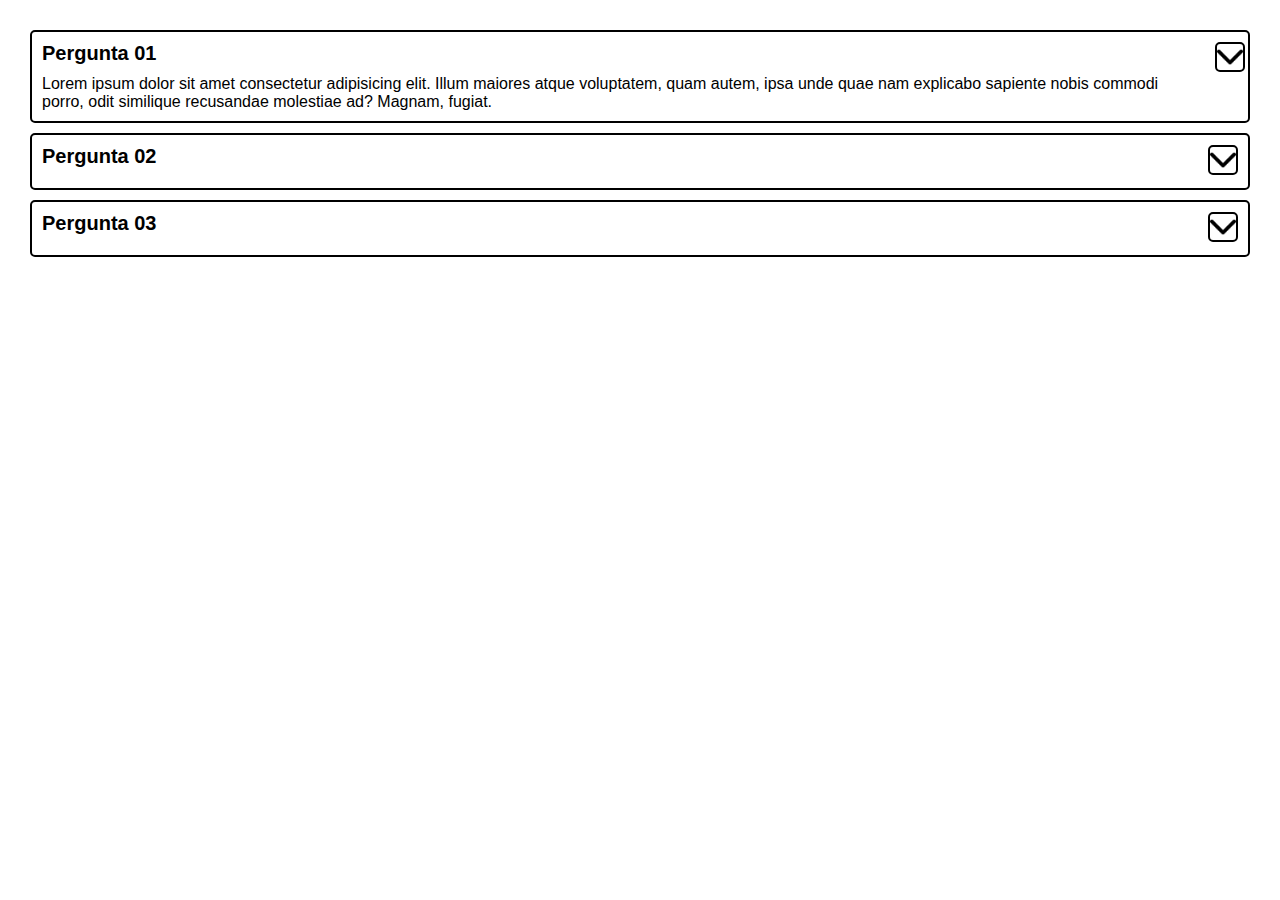
<file: accordion/index.html>
<!DOCTYPE html>
<html lang="pt-br">

<head>
  <meta charset="UTF-8">
  <meta http-equiv="X-UA-Compatible" content="IE=edge">
  <meta name="viewport" content="width=device-width, initial-scale=1.0">
  <title>Accordion</title>
  <link rel="stylesheet" href="style.css">
</head>

<body>
  <!--Accordion-->
  <div class="accordion active">
    <!--TITLE-->
    <div class="title js-accordion">
      <h3>Pergunta 01</h3>
      <p>Lorem ipsum dolor sit amet consectetur adipisicing elit. Illum maiores atque voluptatem, quam autem, ipsa unde
        quae nam explicabo sapiente nobis commodi porro, odit similique recusandae molestiae ad? Magnam, fugiat.
      </p>
    </div>

    <!--ICON-->
    <div class="icon button-accordion">
      <img src="img/arrow-down.png" alt="">
    </div>
  </div>
  <div class="accordion">
    <!--TITLE-->
    <div class="title js-accordion">
      <h3>Pergunta 02</h3>
      <p>Lorem ipsum dolor sit amet consectetur adipisicing elit. Illum maiores atque voluptatem, quam autem, ipsa unde
        quae nam explicabo sapiente nobis commodi porro, odit similique recusandae molestiae ad? Magnam, fugiat.
      </p>
    </div>

    <!--ICON-->
    <div class="icon button-accordion">
      <img src="img/arrow-down.png" alt="">
    </div>
  </div>
  <div class="accordion">
    <!--TITLE-->
    <div class="title js-accordion">
      <h3>Pergunta 03</h3>
      <p>Lorem ipsum dolor sit amet consectetur adipisicing elit. Illum maiores atque voluptatem, quam autem, ipsa unde
        quae nam explicabo sapiente nobis commodi porro, odit similique recusandae molestiae ad? Magnam, fugiat.
      </p>
    </div>

    <!--ICON-->
    <div class="icon button-accordion">
      <img src="img/arrow-down.png" alt="">
    </div>
  </div>

</body>
<script src="script.js"></script>

</html>
</file>
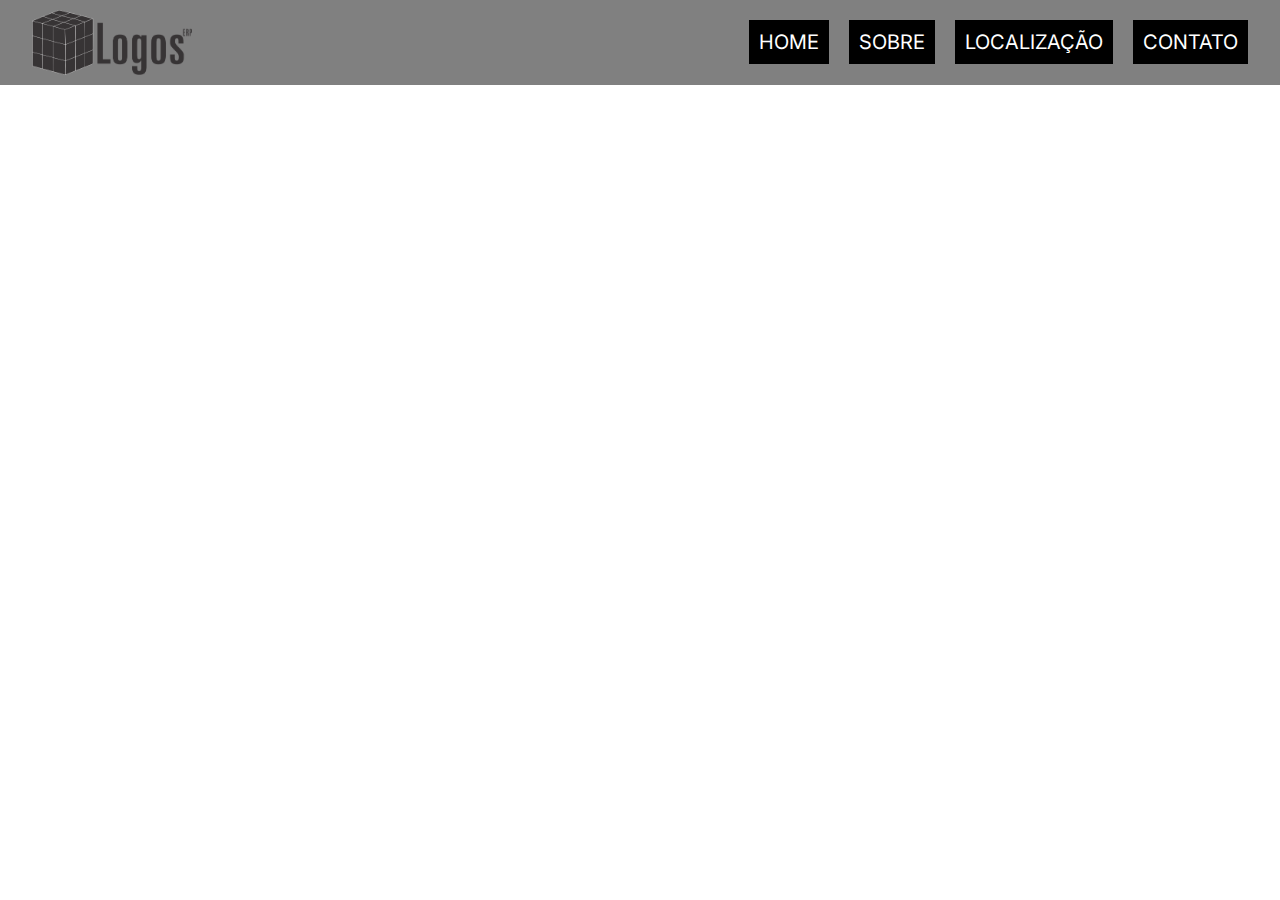
<file: menu-mobile/index.html>
<!DOCTYPE html>
<html lang="pt-br">

<head>
  <meta charset="UTF-8">
  <meta http-equiv="X-UA-Compatible" content="IE=edge">
  <meta name="viewport" content="width=device-width, initial-scale=1.0">
  <title>Menu Mobile</title>

  <!--FONTS-->
  <link rel="preconnect" href="https:/ /fonts.googleapis.com">
  <link rel="preconnect" href="https://fonts.gstatic.com" crossorigin>
  <link href="https://fonts.googleapis.com/css2?family=Inter:wght@400;700&family=Sora:wght@400;500;600&display=swap"
    rel="stylesheet">

  <!--CSS-->
  <link rel="stylesheet" href="style.css">
</head>


<body>

  <header class="header">
    <div class="container">
      <!--LOGO-->
      <a href="" class="logo">
        <img src="img/logo.png" alt="">
      </a>

      <!--MENU-->
      <nav class="menu">
        <ul>
          <li><a href="#">HOME</a></li>
          <li><a href="#">SOBRE</a></li>
          <li><a href="#">LOCALIZAÇÃO</a></li>
          <li><a href="#">CONTATO</a></li>
        </ul>
      </nav>

      <!--BTN MOBILE-->
      <button class="btn-mobile">
        <img class="icon-open" src="img/menu-open.svg" alt="">
        <img class="icon-closed" src="img/menu-close.svg" alt="">
      </button>

    </div>
  </header>
</body>
<!--SCRIPT JS-->
<script src="script.js"></script>

</html>
</file>
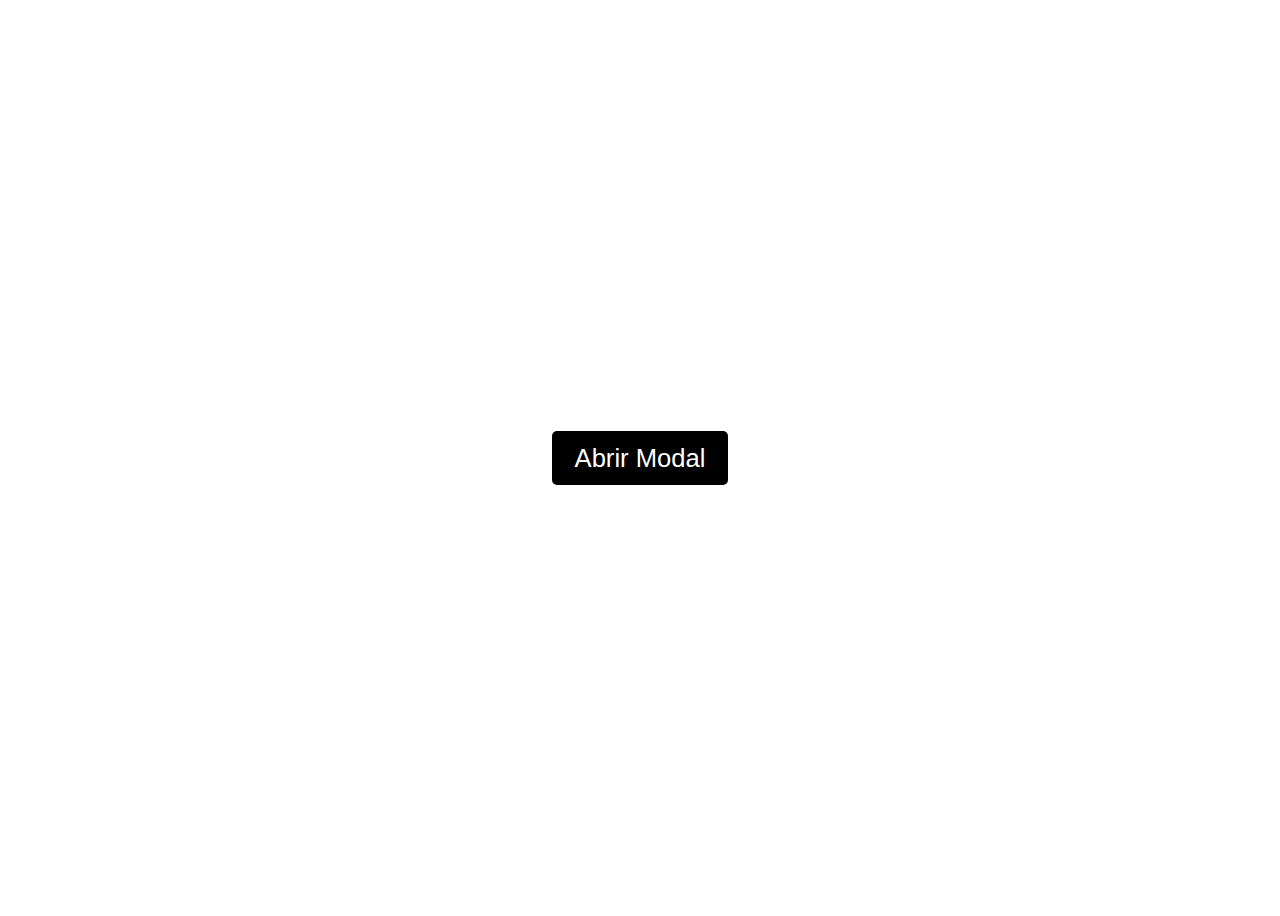
<file: modal/index.html>
<!DOCTYPE html>
<html lang="pt-br">

<head>
  <meta charset="UTF-8">
  <meta http-equiv="X-UA-Compatible" content="IE=edge">
  <meta name="viewport" content="width=device-width, initial-scale=1.0">
  <title>Modal</title>

  <link rel="stylesheet" href="style.css">
</head>

<body>
  <button class="js-open-modal">Abrir Modal</button>

  <div class="modal">
    <!--Camada transparente atrás do modal, pra dar a sensação que ele está em cima do conteúdo-->
    <div class="overlay"></div>

    <!--Conteúdo-->
    <div class="box">
      <button class="btn-close js-close-modal">Fechar</button>
      <h2>Conteúdo do modal</h2>
    </div>
  </div>
</body>
<script src="script.js"></script>

</html>
</file>
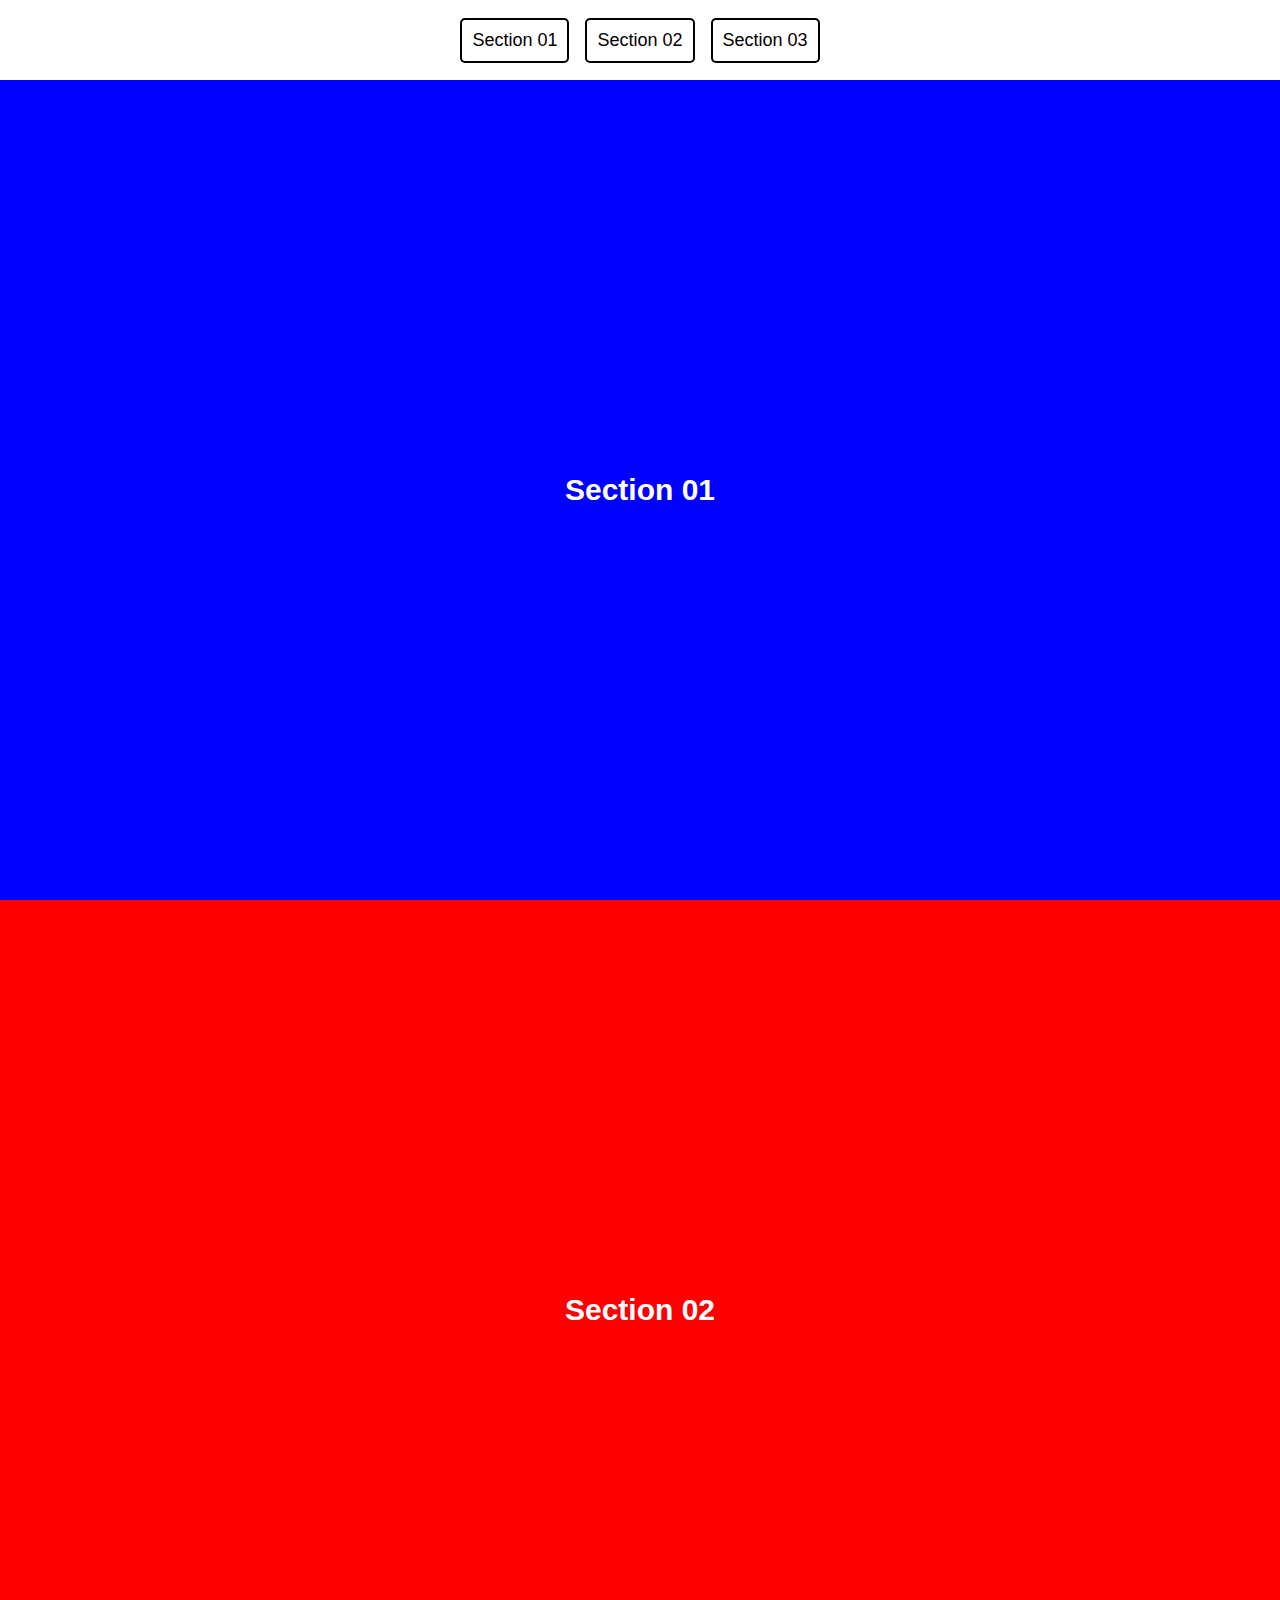
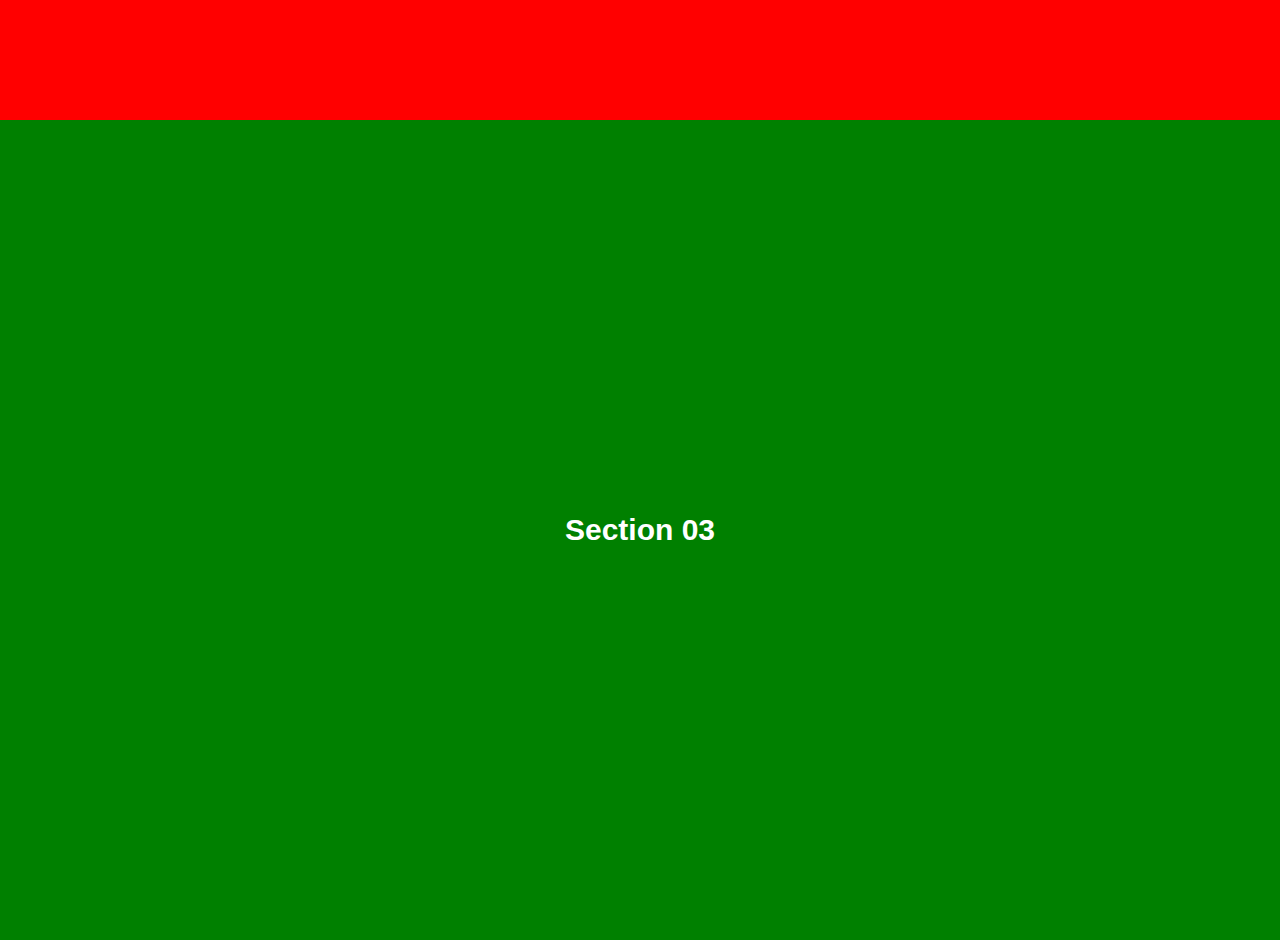
<file: navegacao-suave/index.html>
<!DOCTYPE html>
<html lang="pt-br">

<head>
  <meta charset="UTF-8">
  <meta http-equiv="X-UA-Compatible" content="IE=edge">
  <meta name="viewport" content="width=device-width, initial-scale=1.0">
  <title>Navegação Suave</title>

  <link rel="stylesheet" href="style.css">
</head>

<body>

  <header>
    <ul class="nav js-nav">
      <li><a href="#section-01">Section 01</a></li>
      <li><a href="#section-02">Section 02</a></li>
      <li><a href="#section-03">Section 03</a></li>
    </ul>
  </header>

  <section id="section-01" class="blue">
    <h1>Section 01</h1>
  </section>

  <section id="section-02" class="red">
    <h1>Section 02</h1>
  </section>

  <section id="section-03" class="green">
    <h1>Section 03</h1>
  </section>

</body>
<script src="script.js"></script>

</html>
</file>
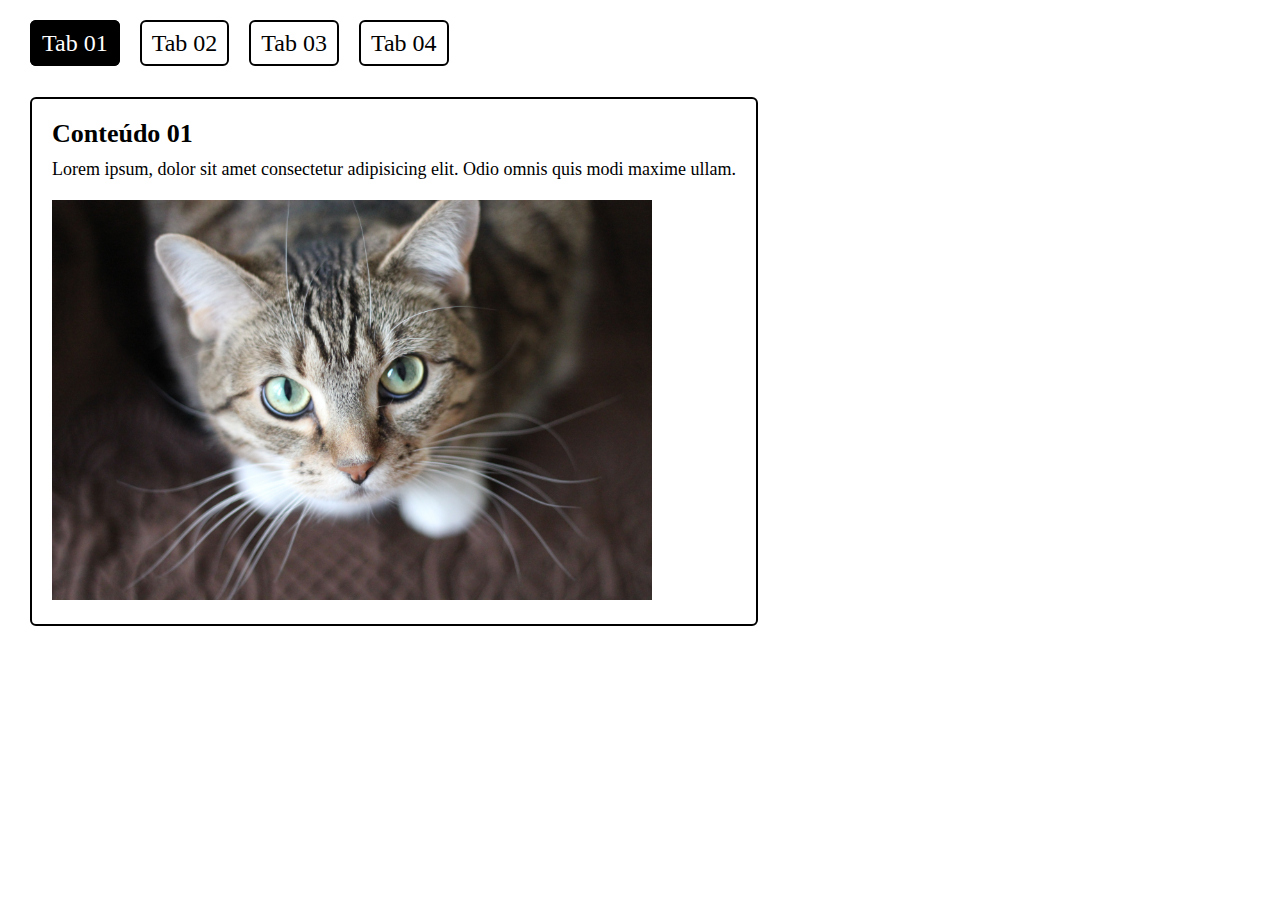
<file: navegacao-tabs/index.html>
<!DOCTYPE html>
<html lang="pt-br">

<head>
  <meta charset="UTF-8">
  <meta http-equiv="X-UA-Compatible" content="IE=edge">
  <meta name="viewport" content="width=device-width, initial-scale=1.0">
  <link rel="stylesheet" href="style.css">
  <title>Navegação em Tabs</title>
</head>

<body>
  <!--BOTÕES TAB-->
  <ul class="tabs-button js-tabs-button">
    <li><a href="" class="active">Tab 01</a></li>
    <li><a href="">Tab 02</a></li>
    <li><a href="">Tab 03</a></li>
    <li><a href="">Tab 04</a></li>
  </ul>

  <!--TABS PAINEL-->
  <div class="tabs-panel js-tabs-panel">
    <div class="content active">
      <h2>Conteúdo 01</h2>
      <p>Lorem ipsum, dolor sit amet consectetur adipisicing elit. Odio omnis quis modi maxime ullam.</p>
      <img src="img/cat.jpg" alt="">
    </div>
    <div style="color:red;" class="content">
      <h2>Conteúdo 02</h2>
      <p>Lorem ipsum, dolor sit amet consectetur adipisicing elit. Odio omnis quis modi maxime ullam.</p>
      <img src="img/dog.jpg" alt="">
    </div>
    <div style="color: blue;" class="content">
      <h2>Conteúdo 03</h2>
      <p>Lorem ipsum, dolor sit amet consectetur adipisicing elit. Odio omnis quis modi maxime ullam.</p>
      <img src="img/turtle.jfif" alt="">
    </div>
    <div style="color: green;" class="content">
      <h2>Conteúdo 04</h2>
      <p>Lorem ipsum, dolor sit amet consectetur adipisicing elit. Odio omnis quis modi maxime ullam.</p>
      <img src="img/lion.jpg" alt="">
    </div>
  </div>

</body>

<script src="script.js"></script>

</html>
</file>
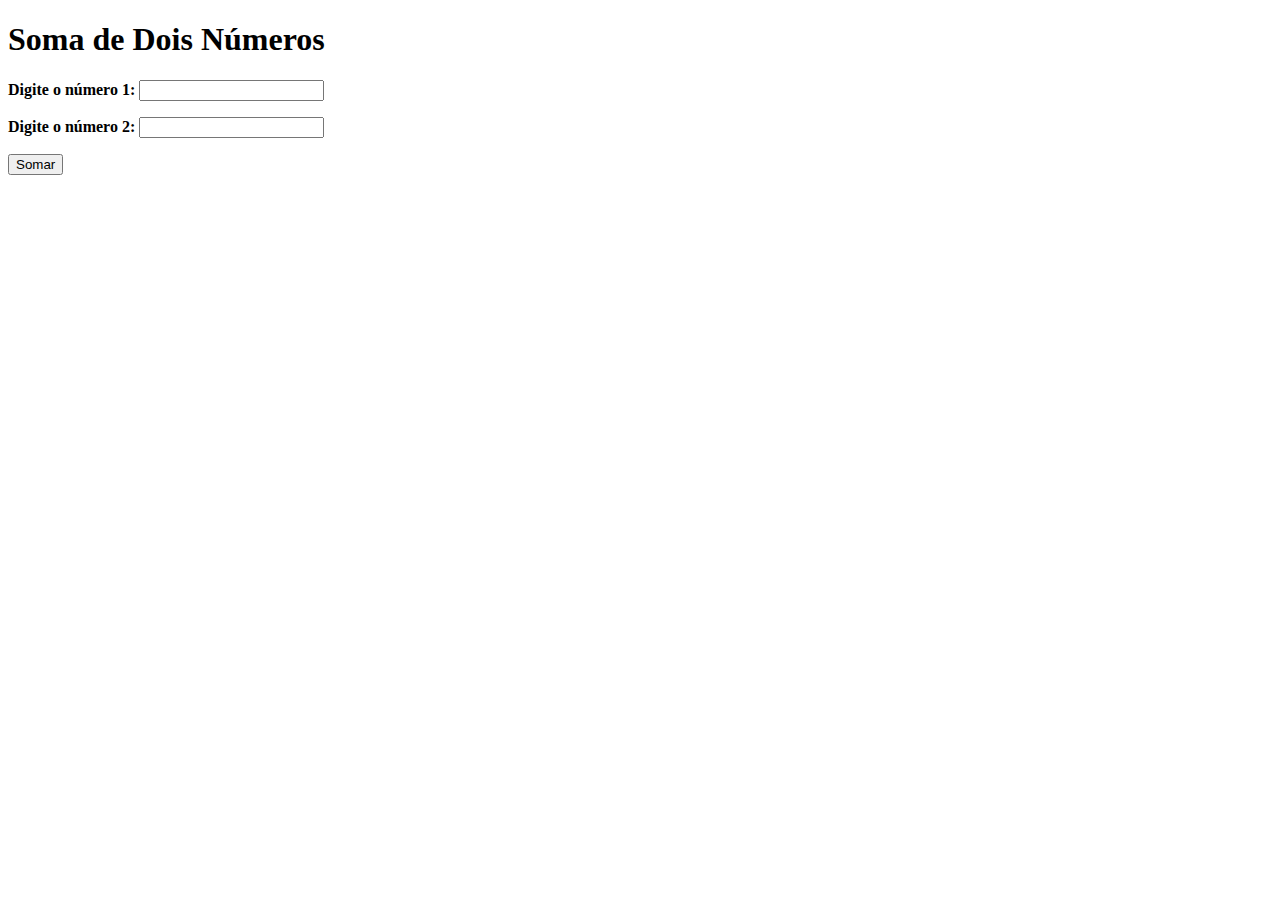
<file: programa-soma/index.html>
<!DOCTYPE html>
<html lang="pt-br">

<head>
  <meta charset="UTF-8">
  <meta http-equiv="X-UA-Compatible" content="IE=edge">
  <meta name="viewport" content="width=device-width, initial-scale=1.0">
  <title>Soma de dois Números</title>
</head>

<body>
  <h1>Soma de Dois Números</h1>
  <p><strong>Digite o número 1:</strong> <input type="text" id="numero1"></p>
  <p><strong>Digite o número 2:</strong> <input type="text" id="numero2"></p>

  <button class="btn-soma">Somar</button>

  <p id="resposta"></p>
</body>

<script>
  const numero1 = document.querySelector('#numero1')
  const numero2 = document.querySelector('#numero2')
  const btnMostrar = document.querySelector('.btn-soma')
  const resposta = document.getElementById('resposta')

  function printarValores() {
    let soma = Number(numero1.value) + Number(numero2.value)
    resposta.innerText = soma
  }
  btnMostrar.addEventListener('click', printarValores)

</script>

</html>
</file>
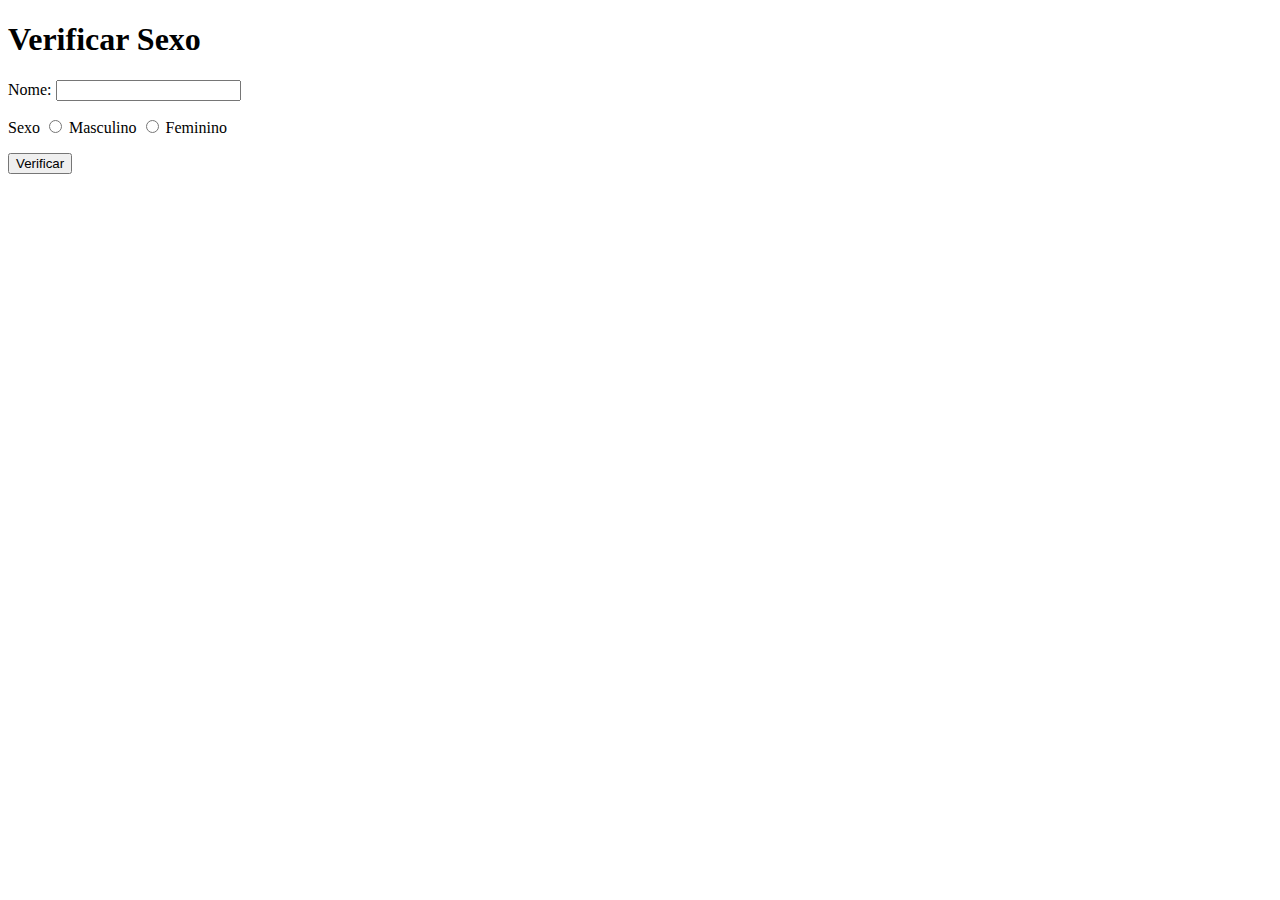
<file: programas-simples/verificarSexo.html>
<!DOCTYPE html>
<html lang="pt-br">

<head>
  <meta charset="UTF-8">
  <meta http-equiv="X-UA-Compatible" content="IE=edge">
  <meta name="viewport" content="width=device-width, initial-scale=1.0">
  <title>Verificar Sexo</title>
</head>

<body>
  <h1>Verificar Sexo</h1>
  <p>
    Nome:
    <input type="text" id="nome">
  </p>

  <p>Sexo
    <input type="radio" name="sexo" id="masculino"> Masculino
    <input type="radio" name="sexo" id="feminino"> Feminino
  </p>

  <button class="btn-verificar">Verificar</button>
  <p id="resposta"></p>
</body>

<script>
  const nome = document.querySelector('#nome')
  const resposta = document.querySelector('#resposta')
  const masculino = document.querySelector('#masculino')
  const feminino = document.querySelector('#feminino')

  function descricao() {
    if (masculino.checked) {
      resposta.textContent = `Olá ${nome.value}, do sexo Masculino`
    } else {
      resposta.textContent = `Olá ${nome.value}, do sexo Feminino`
    }
  }
  const btnVerificar = document.querySelector('.btn-verificar')
  btnVerificar.addEventListener('click', descricao)
</script>

</html>
</file>
<file: accordion/style.css>
* {
  margin: 0;
  padding: 0;
  list-style: none;
  box-sizing: border-box;
  text-decoration: none;
  font-size: 62.5%;
  font-family: "Arial", sans-serif;
}

body {
  margin: 3rem;
}

.accordion {
  border: 2px solid black;
  border-radius: 5px;
  margin-bottom: 1rem;
  display: flex;
  justify-content: space-between;
}

.accordion .title {
  cursor: pointer;
  padding: 1rem;
}

.accordion .title h3 {
  font-size: 2rem;
  margin-bottom: 1rem;
}

.accordion .title p {
  font-size: 1.6rem;
}

.accordion .icon {
  width: 5rem;
  height: 5rem;


  display: flex;
  justify-content: center;
  align-items: center;

}

.accordion .icon img {
  max-width: 30px;
  border: 2px solid black;
  border-radius: 5px;
}

/*Implementação*/

.accordion p {
  display: none;
}

.accordion.active p {
  display: block;
}
</file>
<file: menu-mobile/style.css>
* {
  margin: 0;
  padding: 0;
  border: none;
  box-sizing: border-box;
}

body {
  font-family: "Inter", sans-serif;
}

html {
  font-size: 62.5%;
}

ul {
  list-style: none;
}

a {
  text-decoration: none;
}

button {
  cursor: pointer;
}

/*Responsividade - imagem diminui quando a tela diminui*/
img {
  max-width: 100%;
  display: block;
}

.container {
  width: 100%;
  /*1246px = 1216 + 30px - container maior por causa do padding*/
  max-width: 124.6rem;
  margin: 0 auto;

  padding: 0 1.5rem;
  /*30px de cada lado*/
  /*respiros na lateral para mobile*/
}

header {
  background-color: grey;
  padding: 1rem;
}


header .logo {
  width: 100%;
  max-width: 20rem;
}

header .logo img {
  width: 16rem;
}

header .container {
  display: flex;
  justify-content: space-between;
}

header .container nav {
  display: flex;
  align-items: center;
}

header .container nav ul {
  display: flex;
  gap: 2rem;
}

header .container nav ul li a {
  font-size: 2rem;
  color: white;
  background-color: black;
  padding: 1rem;
}

header .container .btn-mobile img {
  width: 6rem;
  height: 6rem;
}

/*MENU MOBILE*/
.btn-mobile {
  display: none;
}

.btn-mobile .icon-closed {
  display: none;
}

@media (max-width: 900px) {
  header .container nav {
    background-color: red;
    position: absolute;
    top: 0;
    left: 0;
    width: 100%;
    height: 100vh;
  }

  header .container nav {
    justify-content: center;
  }

  header .container nav ul {
    flex-direction: column;
    align-items: center;
    gap: 5rem;
  }

  .btn-mobile {
    display: block;
    position: absolute;
    top: 10px;
    right: 20px;
  }

  header .container nav ul li a {
    font-size: 3rem;
  }

  header .container .menu {
    opacity: 0;
    pointer-events: none;
    visibility: hidden;
  }

  .nav-open .container .menu {
    opacity: 1;
    pointer-events: all;
    visibility: visible;
  }

  .nav-open .container .btn-mobile .icon-closed {
    display: block;
  }

  .nav-open .container .btn-mobile .icon-open {
    display: none;
  }

}
</file>
<file: modal/style.css>
body {
  height: 100vh;
  display: flex;
  justify-content: center;
  align-items: center;
}

button {
  background-color: black;
  color: white;
  font-size: 1.6rem;
  padding: 0.8rem 1.4rem;
  cursor: pointer;
  border: none;
  border-radius: 5px;

  transition: all 0.3s;
}

button:hover {
  background-color: red;
}

/*Implementação*/
.modal {
  position: fixed;
  top: 0;
  left: 0;
  width: 100%;
  height: 100vh;

  display: flex;
  justify-content: center;
  align-items: center;

  transition: all 0.5s;

  /*********/
  opacity: 0;
  visibility: hidden;
  pointer-events: none;
}

.modal.active {
  opacity: 1;
  visibility: visible;
  pointer-events: all;
}

.modal .overlay {
  position: fixed;
  top: 0;
  left: 0;
  width: 100%;
  height: 100vh;

  background-color: rgba(0, 0, 0, 0.5);
  z-index: 0;
}

.modal .box {
  position: relative;
  width: 500px;
  height: 500px;

  background-color: white;
  border-radius: 5px;

  display: flex;
  justify-content: center;
  align-items: center;
}

.modal .box .btn-close {
  position: absolute;
  top: -57px;
  right: 0;
}
</file>
<file: navegacao-suave/style.css>
* {
  margin: 0;
  padding: 0;
  list-style: none;
  box-sizing: border-box;
  text-decoration: none;
  font-size: 62.5%;
  font-family: "Arial", sans-serif;
}

header {
  position: sticky;
  top: 0;
  left: 0;
  width: 100%;
  height: 8rem;
  z-index: 5;


  background-color: white;
  display: flex;
  justify-content: center;
  align-items: center;
}

header ul {
  display: flex;
}

header ul li:not(li:first-child) {
  margin-left: 1.6rem;
}

header ul li a {
  display: inline-block;
  padding: 1rem;
  border: 2px solid black;
  font-size: 1.8rem;
  border-radius: 5px;
  color: black;

  transition: color .3s, background .3s;
}

header ul li a:hover {
  background-color: black;
  color: white;
}

.blue {
  background-color: blue;
}

.red {
  background-color: red;
}

.green {
  background-color: green;
}

section h1 {
  font-size: 3rem;
  color: white;
}

section {
  width: 100%;
  height: calc(100vh - 8rem);
  /******************/

  display: flex;
  justify-content: center;
  align-items: center;
}
</file>
<file: navegacao-tabs/style.css>
* {
  margin: 0;
  padding: 0;
  box-sizing: border-box;
  border: none;
  list-style: none;
  text-decoration: none;
  font-size: 1.6rem;
}

body {
  margin: 3rem;
}

html {
  font-size: 62.5%;
  /* 1rem = 10px , 1.6rem = 16px */
  /* facilita para utilizar a unidade de medida rem */
}

img {
  max-width: 100%;
  height: 40rem;
}

.tabs-button {
  display: flex;
  gap: 2rem;
  margin-bottom: 4rem;
}

.tabs-button a {
  font-size: 2.4rem;
  border: 2px solid black;
  padding: 0.8rem 1rem;
  border-radius: 0.6rem;

  transition: all 0.3s;
}

.tabs-button a:link, .tabs-button a:visited {
  color: black;
}

.tabs-button a:hover {
  background-color: black;
  color: white;
}

.tabs-panel {
  width: fit-content;
  border: 2px solid black;
  padding: 2rem;
  border-radius: 0.6rem;
}

.tabs-panel .content h2 {
  font-size: 2.6rem;
  margin-bottom: 1rem;
}

.tabs-panel .content p {
  font-size: 1.8rem;
  margin-bottom: 2rem;
}

/*Implementação*/

.tabs-button a.active {
  background: black;
  color: white;
}

.tabs-panel .content {
  display: none;
}

.tabs-panel .content.active {
  display: block;
  animation: fadeIn .3s forwards;
}

@keyframes fadeIn {
  from {
    opacity: 0;
    transform: translateX(20px);
  }

  to {
    opacity: 1;
    transform: translateX(0px);
  }
}
</file>
